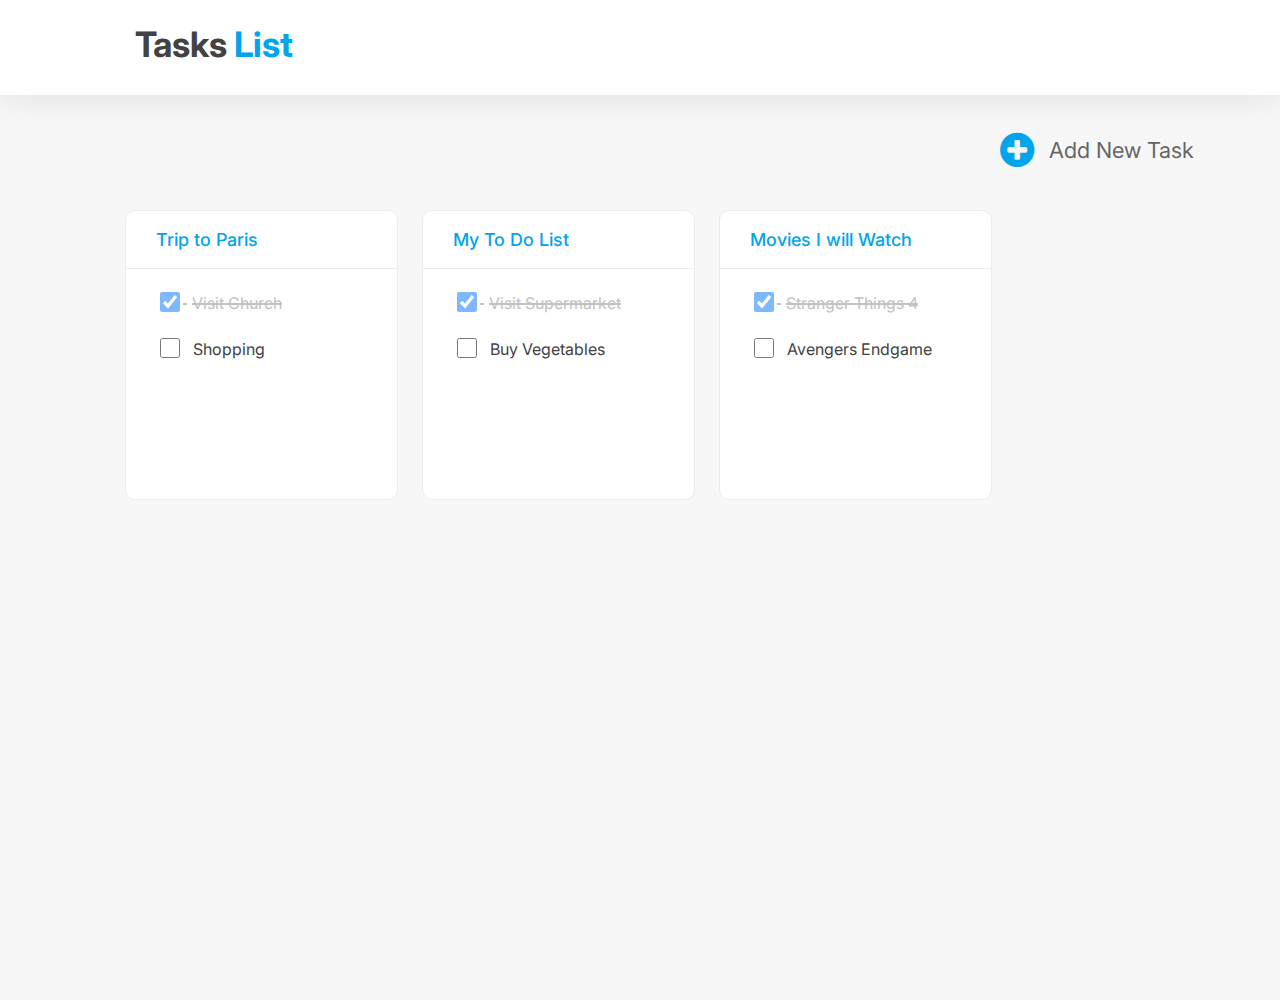
<file: index.html>
<!DOCTYPE html>
<html lang="en">
<head>
    <meta charset="UTF-8">
    <meta http-equiv="X-UA-Compatible" content="IE=edge">
    <meta name="viewport" content="width=device-width, initial-scale=1.0">
    <link rel="stylesheet" href="./css/index.css">
    <link rel="preconnect" href="https://fonts.googleapis.com" />
    <link rel="preconnect" href="https://fonts.gstatic.com" crossorigin />
    <link
      href="https://fonts.googleapis.com/css2?family=Inter:wght@400;500;700&display=swap"
      rel="stylesheet"
    />
    <link
      rel="stylesheet"
      href="https://cdnjs.cloudflare.com/ajax/libs/font-awesome/4.7.0/css/font-awesome.min.css"
    />
    <title>Task Page</title>
    <style>
        .box-heading {
          margin-left: 30px;
          font-size: 18px;
          font-weight: 500;
        }
        .label-detail-one {
          font-size: 16px;
          font-weight: 400;
          margin-left: 5px;
          color: #c2c2c2;
        }
        .label-detail-two {
          font-size: 16px;
          font-weight: 400;
          margin-left: 6px;
          color: #424242;
        }
      </style>
</head>
<body>
    <div class="main-container">
        <div class="upper-container">
          <div class="tasklist-container">
            <span id="task">Tasks</span>
            <span id="list">List</span>
          </div>
        </div>
  
        <div class="right-sub-container">
          <div id="icon"><a href="/"></a>
            <a href="./popup-addnew-task.html"><i class="fa fa-plus-circle" id="fa-icon" style="font-size: 40px; color: #00a5ec"></i></a>
            <span id="new-task">Add New Task</span>
          </div>
        </div>
  
        <div class="card-container">
          <div class="card-container-one">
            <div class="inner-div1">
              <p class="box-heading">Trip to Paris</p>
            </div>
  
            <div class="inner-div2">
              <input type="checkbox" name="check" id="check-one" checked />
              <label for="check" class="label-detail-one">Visit Church</label>
            </div>
  
            <div class="inner-div3">
              <input type="checkbox" name="check-second" id="check-two" />
              <label for="check-second" class="label-detail-two">Shopping</label>
            </div>
          </div>
  
          <div class="card-container-one">
            <div class="inner-div1">
              <p class="box-heading">My To Do List</p>
            </div>
  
            <div class="inner-div2">
              <input type="checkbox" name="check" id="check-one" checked />
              <label for="check" class="label-detail-one"
                >Visit Supermarket</label
              >
            </div>
  
            <div class="inner-div3">
              <input type="checkbox" name="check-second" id="check-two" />
              <label for="check-second" class="label-detail-two"
                >Buy Vegetables</label
              >
            </div>
          </div>
  
          <div class="card-container-one">
            <div class="inner-div1">
              <p class="box-heading">Movies I will Watch</p>
            </div>
  
            <div class="inner-div2">
              <input type="checkbox" name="check" id="check-one" checked />
              <label for="check" class="label-detail-one"
                >Stranger Things 4</label
              >
            </div>
  
            <div class="inner-div3">
              <input type="checkbox" name="check-second" id="check-two" />
              <label for="check-second" class="label-detail-two"
                >Avengers Endgame</label
              >
            </div>
          </div>
  
        </div>
      </div>
</body>
</html>
</file>
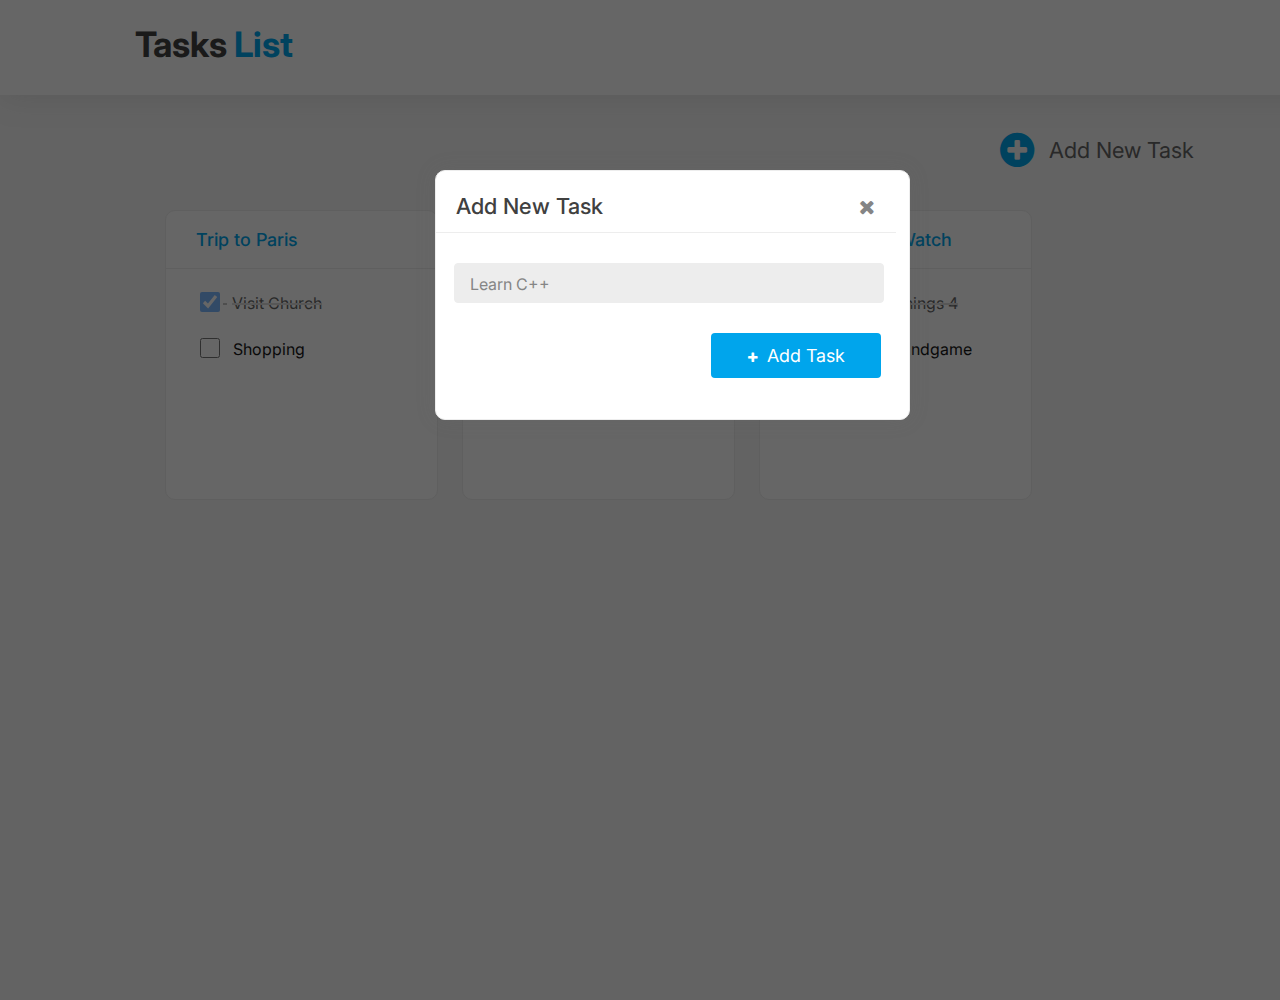
<file: popup-addnew-task.html>
<!DOCTYPE html>
<html lang="en">
<head>
    <meta charset="UTF-8">
    <meta http-equiv="X-UA-Compatible" content="IE=edge">
    <meta name="viewport" content="width=device-width, initial-scale=1.0">
    <link rel="stylesheet" href="./css/index.css">
    <link rel="stylesheet" href="./css/popup.css">
    <link rel="preconnect" href="https://fonts.googleapis.com" />
    <link rel="preconnect" href="https://fonts.gstatic.com" crossorigin />
    <link
      href="https://fonts.googleapis.com/css2?family=Inter:wght@400;500;700&display=swap"
      rel="stylesheet"
    />
    <link
      rel="stylesheet"
      href="https://cdnjs.cloudflare.com/ajax/libs/font-awesome/4.7.0/css/font-awesome.min.css"
    />
    <link
      rel="stylesheet"
      href="https://cdnjs.cloudflare.com/ajax/libs/font-awesome/4.7.0/css/font-awesome.min.css"
    />
    <title>Popup-Add New Task</title>
    <style>
        .box-heading {
          margin-left: 30px;
          font-size: 18px;
          font-weight: 500;
        }
        .label-detail-one {
          font-size: 16px;
          font-weight: 400;
          margin-left: 5px;
          opacity: 0.6;
        }
        .label-detail-two {
          font-size: 16px;
          font-weight: 400;
          margin-left: 6px;
          opacity: 0.9;
        }
      </style>
</head>
<body>

    <div id="div-blur">
      <div class="main-container">
        <div class="upper-container">
          <div class="tasklist-container">
            <span id="task">Tasks</span>
            <span id="list">List</span>
          </div>
        </div>
  
        <div class="right-sub-container">
          <div id="icon"><a href="/"></a>
            <a href="./popup-addnew-task.html"><i class="fa fa-plus-circle" id="fa-icon" style="font-size: 40px; color: #00a5ec"></i></a>
            <span id="new-task">Add New Task</span>
          </div>
        </div>
  
        <div class="card-container">
          <div class="card-container-one">
            <div class="inner-div1">
              <p class="box-heading">Trip to Paris</p>
            </div>
  
            <div class="inner-div2">
              <input type="checkbox" name="check" id="check-one" checked />
              <label for="check" class="label-detail-one">Visit Church</label>
            </div>
  
            <div class="inner-div3">
              <input type="checkbox" name="check-second" id="check-two" />
              <label for="check-second" class="label-detail-two">Shopping</label>
            </div>
          </div>
  
          <div class="card-container-one">
            <div class="inner-div1">
              <p class="box-heading">My To Do List</p>
            </div>
  
            <div class="inner-div2">
              <input type="checkbox" name="check" id="check-one" checked />
              <label for="check" class="label-detail-one"
                >Visit Supermarket</label
              >
            </div>
  
            <div class="inner-div3">
              <input type="checkbox" name="check-second" id="check-two" />
              <label for="check-second" class="label-detail-two"
                >Buy Vegetables</label
              >
            </div>
          </div>
  
          <div class="card-container-one">
            <div class="inner-div1">
              <p class="box-heading">Movies I will Watch</p>
            </div>
  
            <div class="inner-div2">
              <input type="checkbox" name="check" id="check-one" checked />
              <label for="check" class="label-detail-one"
                >Stranger Things 4</label
              >
            </div>
  
            <div class="inner-div3">
              <input type="checkbox" name="check-second" id="check-two" />
              <label for="check-second" class="label-detail-two"
                >Avengers Endgame</label
              >
            </div>
          </div>
  
        </div>
      </div>
      </div>
    
        
        <div class="popup-container">
          <div class="popup-heading">
            <p id="popup-bar-text">
              Add New Task
              <a href="./index.html"><i style="font-size: 20px; color: #858585" class="fa" id="fafa-close"
                >&#xf00d;</i
              ></a>
            </p>
          </div>
          <div id="text-detail-container"><p id="text-detail">Learn C++</p></div>
          <button class="popup-btn">
            <a href="./task-detail-page.html"><i class="fa fa-plus" style="font-size: 12px; margin-right: 10px; color: #ffffff" ></i></a>Add Task
          </button>
        </div>
      
      
    
</body>
</html>
</file>
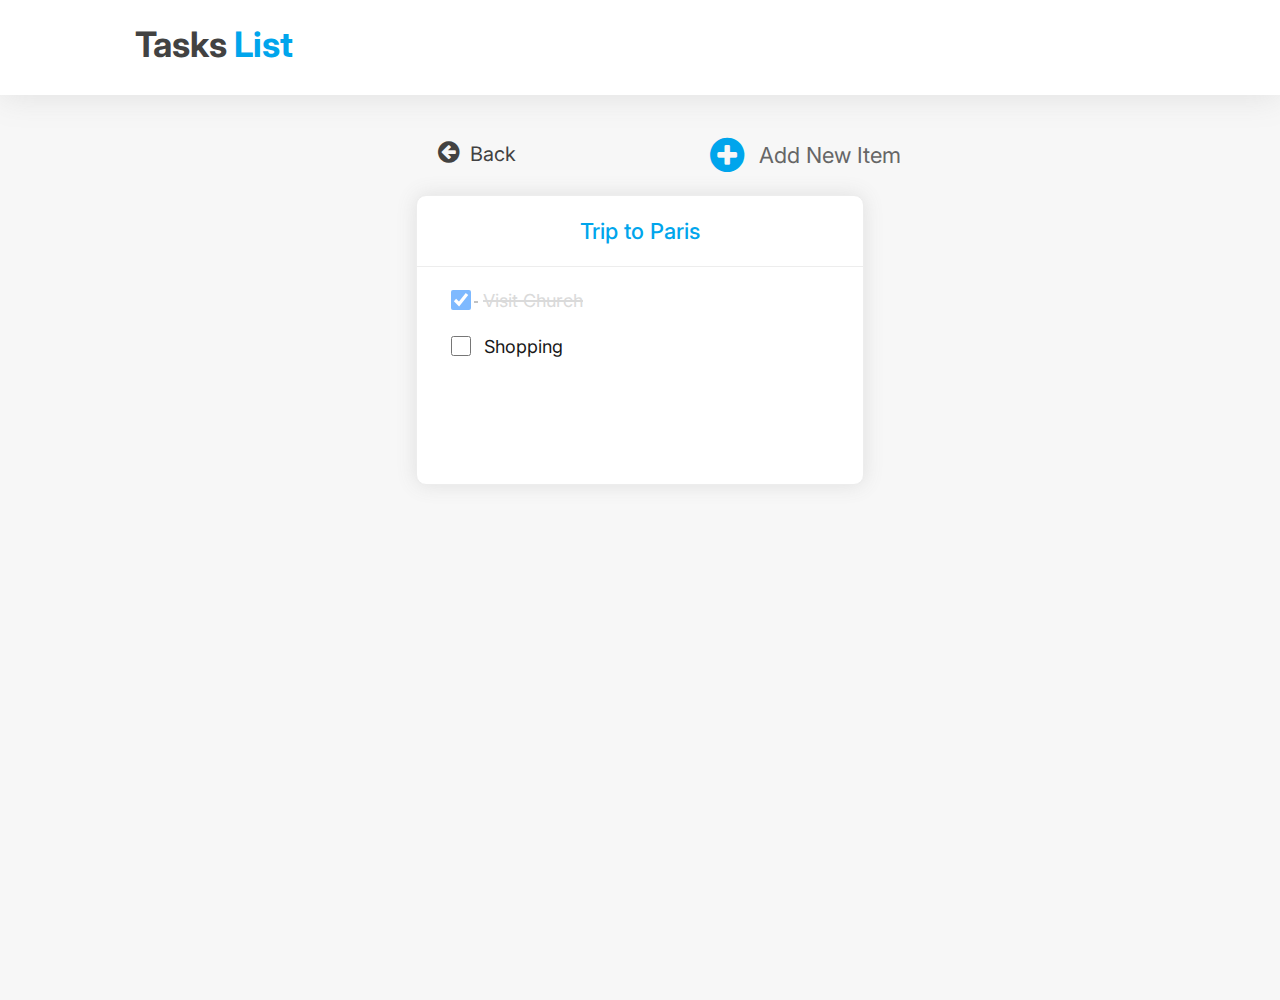
<file: task-detail-page.html>
<!DOCTYPE html>
<html lang="en">
<head>
    <meta charset="UTF-8">
    <meta http-equiv="X-UA-Compatible" content="IE=edge">
    <meta name="viewport" content="width=device-width, initial-scale=1.0">
    <link rel="stylesheet" href="./css/task-detail.css">
    <link
      rel="stylesheet"
      href="https://cdnjs.cloudflare.com/ajax/libs/font-awesome/4.7.0/css/font-awesome.min.css"
    />
    <link rel="preconnect" href="https://fonts.googleapis.com" />
    <link rel="preconnect" href="https://fonts.gstatic.com" crossorigin />
    <link
      href="https://fonts.googleapis.com/css2?family=Inter:wght@400;500;700&display=swap"
      rel="stylesheet"
    />
    <title>Task Details Page</title>
</head>
<body>
    <div class="main-container">
        <div class="upper-container">
          <a href="/index.html"><div class="tasklist-container">
            <span id="task">Tasks</span>
            <span id="list">List</span>
          </div></a>
        </div>
  
        <div class="right-sub-container">
          <div id="icon">
            <i
              class="fa fa-plus-circle"
              id="fa-icon"
              style="font-size: 40px; color: #00a5ec"
            ></i>
            <span id="new-task">Add New Item</span>
          </div>
        </div>

        <div id="back-div">
        <a href="./popup-addnew-task.html"><i class="fa fa-arrow-circle-left" aria-hidden="true" id="fa-back-left">
        <span id="back-text">Back</span></i></a>
        </div>


        <div class="card-container">
            <div class="card-container-one">
              <div class="inner-div1">
                <p class="box-heading">Trip to Paris</p>
              </div>
    
              <div class="inner-div2">
                <input type="checkbox" name="check" id="check-one" checked/>
                <label for="check" class="label-detail-one">Visit Church</label>
              </div>
    
              <div class="inner-div3">
                <input type="checkbox" name="check-second" id="check-two" />
                <label for="check-second" class="label-detail-two">Shopping</label>
              </div>
            </div>
        </div>
        </div>
</body>
</html>
</file>
<file: css/index.css>
* {
    box-sizing: border-box;
    font-family: "Inter", sans-serif;
  }
  
  body {
    margin: 0;
    padding: 0;
  }
  #div-blur {
    width: 1360px;
    height: 1000px;
    background-color: #000000;
    opacity: 1;
  }
  .main-container {
    width: 100%;
    height: 1000px;
    background-color: #f7f7f7;
    position: relative;
  }
  
  .upper-container {
    background-color: #ffffff;
    width: 100%;
    height: 95px;
    box-shadow: 0px 3px 30px #7B7B7B29;
  }
  
  .tasklist-container {
    position: absolute;
    width: 195px;
    height: 50px;
    left: 135px;
    top: 23px;
    background-color: #ffffff;
  }
  
  #task {
    font-size: 35px;
    font-weight: bold;
    color: #424242;
  }
  
  #list {
    font-size: 35px;
    font-weight: bold;
    color: #00a5ec;
    margin-left: 3px;
  }
  
  .right-sub-container {
    position: absolute;
    width: 210px;
    height: 50px;
    margin-left: 1000px;
    margin-top: 30px;
  }
  
  #fa-icon {
    margin-top: 5px;
  }
  
  #new-task {
    position: absolute;
    margin-top: 12px;
    margin-left: 15px;
    font-weight: 400;
    font-size: 22px;
    color: #424242;
    opacity: 0.8;
  }
  
  .card-container {
    margin: auto;
    margin-top: 100px;
    width: 1050px;
    height: 630px;
    padding-top: 5px;
  }
  
  .card-container-one {
    width: 26%;
    height: 290px;
    background-color: #ffffff;
    border: 1.5px solid #ededed;
    border-radius: 10px;
    display: inline-block;
    margin: 10px;
  }
  
  .card-container-one:hover {
    box-shadow: 0px 0px 20px #67676729;
  }
  
  .inner-div1 {
    right: 0;
    color: #00a5ec;
    font-size: 20px;
    top: 20px;
    width: 100%;
    border-bottom: 1.5px solid #ededed;
    letter-spacing: 0;
  }
  
  #check-one {
    height: 20px;
    width: 20px;
    opacity: 0.5;
  }
  
  .inner-div2 {
    margin-top: 20px;
    margin-left: 30px;
    text-decoration: line-through 2px solid #c2c2c2;
  }
  
  #check-two {
    height: 20px;
    width: 20px;
  }
  
  .inner-div3 {
    margin-top: 20px;
    margin-left: 30px;
  }
  
  input {
    vertical-align: -3px;
  }

  @media screen and (min-width: 300px) and (max-width: 600px) {
    .main-container {
      width: 100%;
      height: 1300px;
      background-color: #f7f7f7;
      position: relative;
    }
    .upper-container{
      height: 60px;
      width: 100%;
    }
    .tasklist-container{
      height: 29px;
      width: auto;  
      left: 12px;
      top: 15px;
    }
    #task {
      font-size: 24px;
    }
    #list {
      font-size: 24px;
    }
    .right-sub-container {
      position: absolute;
      width: 40px;
      height: 40px;
      margin-left: 50%;
      margin-top: 15px;
    }
    #new-task{
      display: none;
    }
    .card-container {
      margin-top: 75px;
      width: 340px;
      height: 1140px;
      display: flex;
      justify-content: space-around;
      align-content: space-around;
      flex-direction: column;
    }
    
    .card-container-one {
      width: 340px;
      height: 360px;
      margin: 0;
      
    }
    .inner-div1 {
      right: 0;
      font-size: 20px;
      width: 100%;
      height: 55px;
      border-bottom: 1.5px solid #ededed;
      letter-spacing: 0;
    }
    .box-heading {
      color: #00a5ec;
      margin-top: 30px;
      margin-left: 30px;
      font-size: 20px;
      font-weight: 500;
    }
    .inner-div2 {
      width: auto;
      margin-top: 30px;
      margin-left: 30px;
      text-decoration: line-through 2px solid #c2c2c2;
    }
    #check-one {
      height: 25px;
      width: 25px;
      opacity: 0.5;
    }
    .label-detail-one {
      font-size: 20px;
      font-weight: 400;
      margin-left: 5px;
      color: #c2c2c2;
    }
    .inner-div3 {
      width: auto;
      height: 50px;
      margin-top: 20px;
      margin-left: 30px;
      position: relative;
    }
    #check-two {
      height: 25px;
      width: 25px;
      margin-top: 10px;
      
    }
    .label-detail-two {
      font-size: 20px;
      font-weight: 400;
      margin-left: 6px;
      color: #424242;
      
    }  
  }
</file>
<file: css/popup.css>
#div-blur {
    width: 1360px;
    height: 1000px;
    background-color: #000000;
    opacity: 1;
  }
  
  .main-container {
    width: 100%;
    height: 1000px;
    background-color: #f7f7f7;
    position: relative;
    opacity: 0.4;
  }
  
  .popup-container {
    position: absolute;
    left: 435px;
    top: 170px;
    margin: auto;
    width: 475px;
    height: 250px;
    background-color: #ffffff;
    border-radius: 10px;
    border: 1px solid #ededed;
    box-shadow: 0px 0px 20px #67676729;
    opacity: 1;
  }
  
  .popup-heading {
    width: 460px;
    height: 40px;
    border-bottom: 1px solid #ededed;
  }
  
  #popup-bar-text {
    font-size: 22px;
    font-weight: 500;
    color: #404040;
    text-align: left;
    margin-left: 20px;
  }
  
  #fafa-close {
    margin-left: 250px;
  }
  
  #text-detail-container {
    width: 430px;
    height: 40px;
    margin-left: 18px;
    background-color: #ededed;
    border-radius: 4px;
    border: 1px solid #ededed;
    margin-top: 30px;
  }
  
  #text-detail {
    font-size: 16px;
    color: #858585;
    margin-left: 15px;
    margin-top: 10px;
  }
  
  .popup-btn {
    width: 170px;
    height: 45px;
    background-color: #00a5ec;
    border-radius: 4px;
    border: none;
    color: #ffffff;
    font-size: 18px;
    font-weight: 400px;
    margin-left: 275px;
    margin-top: 30px;
    cursor: pointer;  
  }
  @media screen and (min-width: 300px) and (max-width: 600px) {

    #div-blur {
      width: 100%;
      height: 1280px;
      background-color: #000000;
      opacity: 1;
    }

    .main-container {
      width: 100%;
      height: 1300px;
      background-color: #f7f7f7;
      position: relative;

    }
    .upper-container{
      height: 60px;
      width: 100%;
    }
    .tasklist-container{
      height: 29px;
      width: auto;
      left: 12px;
      top: 15px;
    }
    #task {
      font-size: 24px;
    }
    #list {
      font-size: 24px;
    }
    .right-sub-container {
      position: absolute;
      width: 40px;
      height: 40px;
      margin-left: 50%;
      margin-top: 15px;
    }
    #new-task{
      display: none;
    }
    .card-container {
      margin-top: 75px;
      width: 340px;
      height: 1140px;
      display: flex;
      justify-content: space-around;
      align-content: space-around;
      flex-direction: column;
    }
    
    .card-container-one {
      width: 340px;
      height: 360px;
      margin: 0;
    }
    .inner-div1 {
      right: 0;
      font-size: 20px;
      width: 100%;
      height: 55px;
      border-bottom: 1.5px solid #ededed;
      letter-spacing: 0;
    }
    .box-heading {
      color: #00a5ec;
      margin-top: 30px;
      margin-left: 30px;
      font-size: 20px;
      font-weight: 500;
    }
    .inner-div2 {
      width: auto;
      margin-top: 30px;
      margin-left: 30px;
      text-decoration: line-through 2px solid #c2c2c2;
    }
    #check-one {
      height: 25px;
      width: 25px;
      opacity: 0.5;
    }
    .label-detail-one {
      font-size: 20px;
      font-weight: 400;
      margin-left: 5px;
      color: #c2c2c2;
    }
    .inner-div3 {
      width: auto;
      height: 50px;
      margin-top: 20px;
      margin-left: 30px;
      position: relative;
    }
    #check-two {
      height: 25px;
      width: 25px;
      margin-top: 10px;
    }
    .label-detail-two {
      font-size: 20px;
      font-weight: 400;
      margin-left: 6px;
      color: #424242;
    }

    
    
    .popup-container {
      position: absolute; 
      left: 10px;
      top: 270px;
      margin: auto;
      width: 340px;
      height: 250px;
      background-color: #ffffff;
      border-radius: 10px;
      border: 1px solid #ededed;
      box-shadow: 0px 0px 20px #67676729;
      opacity: 1;
    }
    .popup-heading {
      margin-top: 25px;
      width: 335px;
      height: 45px;
      border-bottom: 1px solid #ededed;
    }
    #popup-bar-text {
      font-size: 18px;
      font-weight: 500;
      color: #404040;
      text-align: left;
      margin-left: 20px;
    }
    #fafa-close {
      margin-left: 152px;
    }
    #text-detail-container {
      width: 300px;
      height: 46px;
      margin-left: 18px;
      background-color: #ededed;
      border-radius: 4px;
      border: 1px solid #ededed;
      margin-top: 30px;
    }
    
    #text-detail {
      font-size: 16px;
      color: #858585;
      margin-left: 15px;
      margin-top: 10px;
    }
    
    .popup-btn {
      width: 170px;
      height: 45px;
      background-color: #00a5ec;
      border-radius: 4px;
      border: none;
      color: #ffffff;
      font-size: 16px;
      font-weight: 400px;
      margin-left: 148px;
      margin-top: 30px;
      cursor: pointer;  
    }
  }
</file>
<file: css/task-detail.css>
* {
    box-sizing: border-box;
    font-family: "Inter", sans-serif;
  }
  
  body {
    margin: 0;
    padding: 0;
  }
  
  .main-container {
    width: 100%;
    height: 1000px;
    background-color: #f7f7f7;
    position: relative;
  }
  
  .upper-container {
    background-color: #ffffff;
    width: 100%;
    height: 95px;
    box-shadow: 0px 3px 30px #7B7B7B29;
  }
  
  .tasklist-container {
    position: absolute;
    width: 195px;
    height: 50px;
    left: 135px;
    top: 23px;
    background-color: #ffffff;
    
  }
  
  #task {
    font-size: 35px;
    font-weight: bold;
    color: #424242;
  }
  
  #list {
    font-size: 35px;
    font-weight: bold;
    color: #00a5ec;
    margin-left: 3px;
  }
  
  .right-sub-container {
    position: absolute;
    width: 210px;
    height: 50px;
    margin-left: 710px;
    margin-top: 35px;
  }
  
  #new-task {
    position: absolute;
    margin-top: 12px;
    margin-left: 15px;
    font-weight: 400;
    font-size: 22px;
    color: #424242;
    opacity: 0.8;
  }
  
  #back-div{
    width: auto;
    height: auto;
    margin-left: 438px;
    margin-top: 45px;
}
#fa-back-left{
    font-size: 25px;
    color: #424242;
}

#back-text{
    font-size: 20px;
    color: #424242;
    margin-left: 5px;
}

  .card-container-one {
    width: 35%;
    height: 290px;
    background-color: #ffffff;
    border: 1.5px solid #ededed;
    border-radius: 10px;
    box-shadow: 0px 0px 20px #67676729;
    margin: auto;
    margin-top: 30px;
  }
  
  .inner-div1 {
    right: 0;
    color: #00a5ec;
    font-size: 20px;
    text-align: center;
    top: 20px;
    width: 100%;
    border-bottom: 1.5px solid #ededed;
    letter-spacing: 0;
  }
  
  #check-one {
    height: 20px;
    width: 20px;
    opacity: 0.5;
  }
  
  .inner-div2 {
    margin-top: 20px;
    color: #c2c2c2;
    margin-left: 30px;
    text-decoration: line-through 2px solid #c2c2c2;
  }
  
  #check-two {
    height: 20px;
    width: 20px;
  }
  
  .inner-div3 {
    margin-top: 20px;
    color: black;
    margin-left: 30px;
  }
  
  input {
    vertical-align: -3px;
  }
  .box-heading {
    font-size: 22px;
    font-weight: 500;
  }
  .label-detail-one {
    font-size: 18px;
    font-weight: 400;
    margin-left: 5px;
    opacity: 0.6;
  }
  .label-detail-two {
    font-size: 18px;
    font-weight: 400;
    margin-left: 6px;
    opacity: 0.9;
  }
  
  #fa-icon {
    margin-top: 5px;
  }

  @media screen and (min-width: 300px) and (max-width: 600px) {
    .main-container {
      width: 100%;
      height: 1280px;
      background-color: #f7f7f7;
      position: relative;
    }
    .upper-container{
      height: 60px;
      width: 100%;
    }
    .tasklist-container{
      height: 29px;
      width: auto;
      left: 12px;
      top: 15px;
    }
    #task {
      font-size: 24px;
    }
    #list {
      font-size: 24px;
    }
  #back-div{
    width: 80px;
    height: auto;
    margin-left: 12px;
    margin-top: 30px;
  }
  #fa-back-left{
      font-size: 26px;
      color: #424242;
  }

  #back-text{
      font-size: 20px;
      font-weight: normal;
      color: #424242;
      margin-left: 0px;
  }
  .right-sub-container {
    width: 40px;
    height: 45px;
    margin-left: 50%;
    margin-top: 18px;
  }
  #new-task{
      display: none;
    }
  .card-container {
      top: 30px;
      width: 336px;
      height: 360px;
      margin: auto;
  }
  .card-container-one {
    width: 336px;
    height: 360px;
    margin: auto;
    margin-top: 30px;
  }
  .inner-div1 {
    right: 0;
    font-size: 20px;
    width: 100%;
    height: 55px;
    border-bottom: 1.5px solid #ededed;
    letter-spacing: 0;
  }
  .box-heading {
    color: #00a5ec;
    margin-top: 30px;
    margin-left: 30px;
    text-align: center;
    font-size: 20px;
    font-weight: 500;
  }
  .inner-div2 {
    width: auto;
    margin-top: 30px;
    margin-left: 30px;
    text-decoration: line-through 2px solid #c2c2c2;
  }
  #check-one {
    height: 25px;
    width: 25px;
    opacity: 0.5;
  }
  .label-detail-one {
    font-size: 20px;
    font-weight: 400;
    margin-left: 5px;
    color: #c2c2c2;
  }
  .inner-div3 {
    width: auto;
    height: 50px;
    margin-top: 20px;
    margin-left: 30px;
    position: relative;
  }
  #check-two {
    height: 25px;
    width: 25px;
    margin-top: 10px;
  }
  .label-detail-two {
    font-size: 20px;
    font-weight: 400;
    margin-left: 6px;
    color: #424242;
  }
  }
</file>
